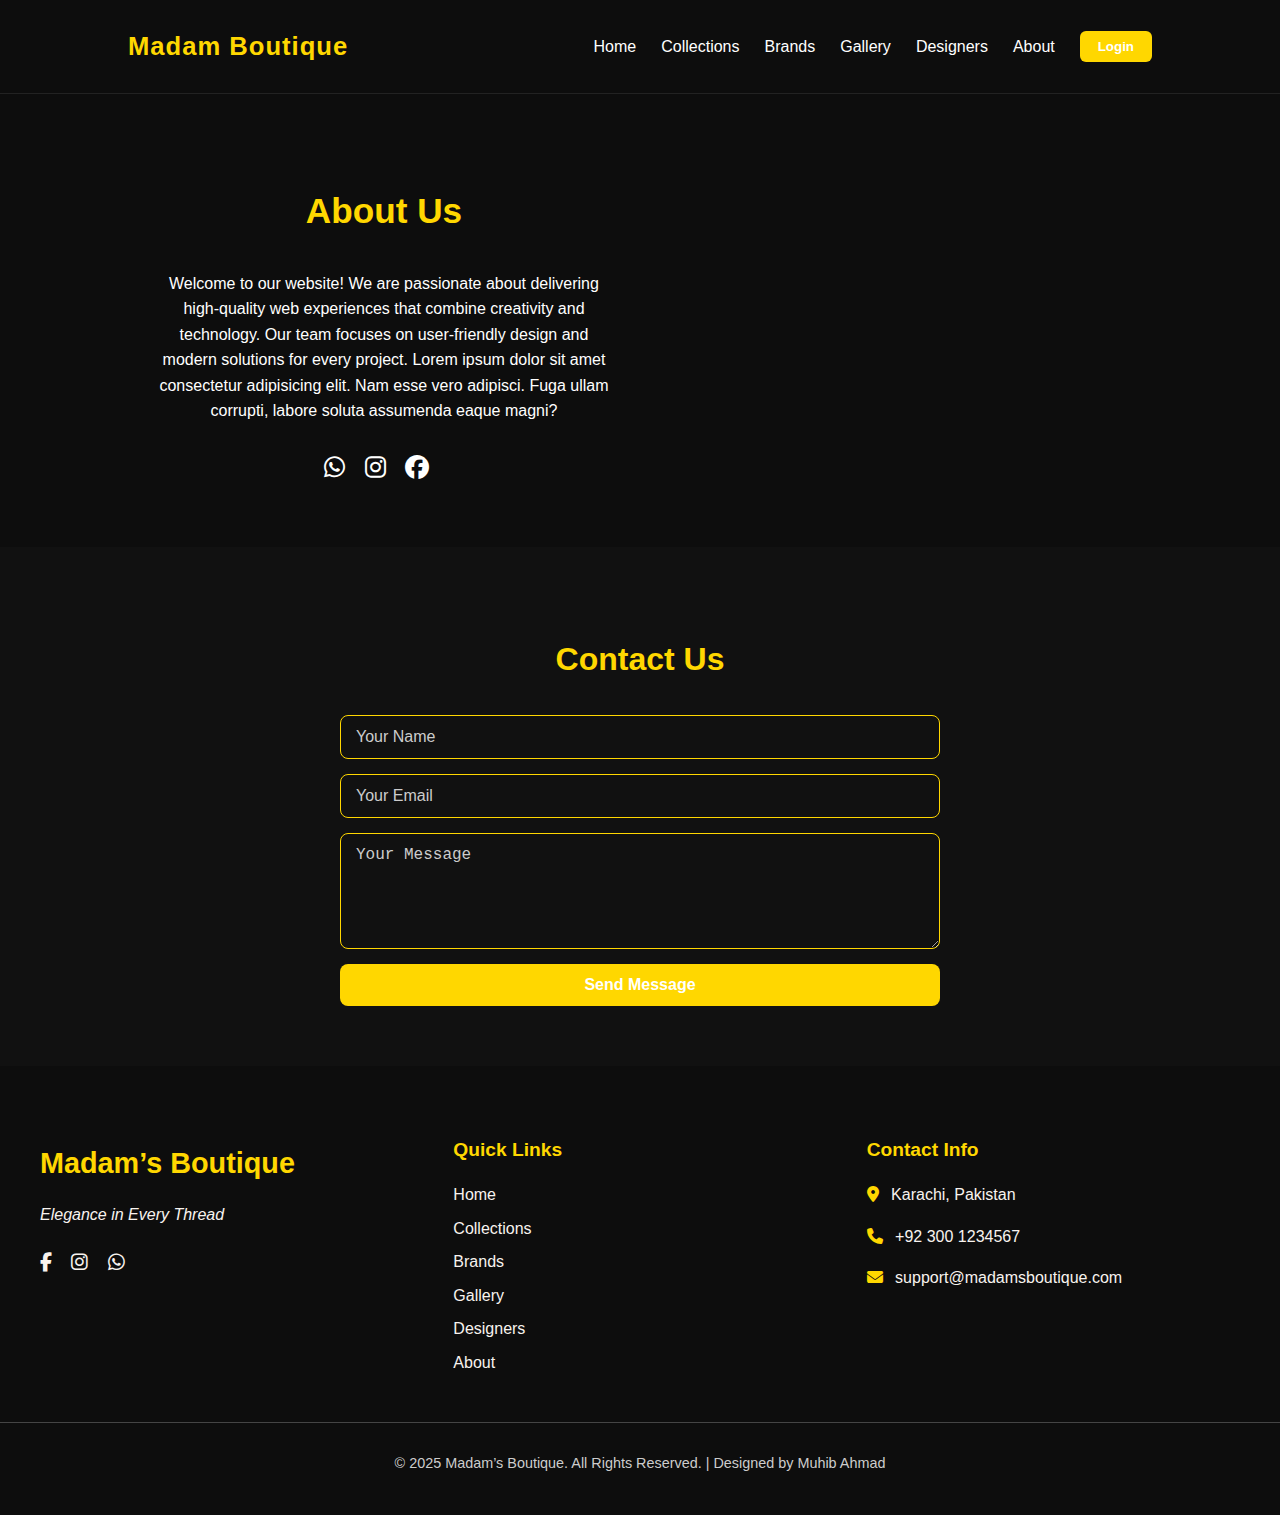
<file: about.html>
<!-- Is ma html or css or js use keya ha -->
<!DOCTYPE html>
<html lang="en">
<head>
  <meta charset="UTF-8">
  <meta name="viewport" content="width=device-width, initial-scale=1.0">
  <title>About & Contact</title>
  <!-- Link to External CSS -->
  <link rel="stylesheet" href="/Home/about.css">
  <!-- Font Awesome Icons -->


  <!-- Alhumdillah -->

  <!-- updated -->
  <link rel="stylesheet" href="https://cdnjs.cloudflare.com/ajax/libs/font-awesome/6.4.0/css/all.min.css">
</head>
<body>
  <!-- ===== NAVBAR ===== -->
  <nav class="navbar">
    <a href="./Index.html" style="text-decoration: none;"> <div class="logo" >Madam Boutique</div></a>


    <!-- Hamburger icon for mobile -->
    <div class="menu-toggle" id="menu-toggle">
      <i class="fa-solid fa-bars"></i>
    </div>

    <!-- Navigation links -->
    <ul class="nav-links" id="nav-links">
      <li><a href="./Index.html">Home</a></li>
      <li><a href="./Index.html">Collections</a></li>
      <li><a href="./Index.html">Brands</a></li>
      <li><a href="./Index.html">Gallery</a></li>
      <li><a href="./Index.html">Designers</a></li>
      <li><a href="about.html">About</a></li>
      <li><a href="/login/login.html"><button class="login-btn">Login</button></a></li>
    </ul>
  </nav>





  <!-- ABOUT SECTION -->
  <section class="about-section">
    <div class="about-content">
      <h2>About Us</h2>
      <p>
        Welcome to our website! We are passionate about delivering high-quality web experiences
        that combine creativity and technology. Our team focuses on user-friendly design and 
        modern solutions for every project. Lorem ipsum dolor sit amet consectetur adipisicing elit. Nam esse vero adipisci. Fuga ullam corrupti, labore soluta assumenda eaque magni?
      </p>

      <div class="social-links">
        <a href="https://www.whatsapp.com" class="whatsapp" target="_blank"><i class="fa-brands fa-whatsapp"></i></a>
        <a href="https://www.instagram.com" class="instagram" target="_blank"><i class="fa-brands fa-instagram"></i></a>
        <a href="https://www.facebook.com" class="facebook" target="_blank"><i class="fa-brands fa-facebook"></i></a>
      </div>
    </div>

    <div class="about-map">
      <iframe 
        src="https://www.google.com/maps/embed?pb=!1m18!1m12!1m3!1d3621.858225980049!2d67.00113647525894!3d24.801270877977543!2m3!1f0!2f0!3f0!3m2!1i1024!2i768!4f13.1!3m3!1m2!1s0x3eb33d9e65a77333%3A0x27cb9f92f4ec6d17!2sKarachi%2C%20Pakistan!5e0!3m2!1sen!2s!4v1690000000000!5m2!1sen!2s" 
        allowfullscreen="" 
        loading="lazy">
      </iframe>
    </div>
  </section>

  <!-- CONTACT SECTION -->
  <section class="contact-section">
    <h2>Contact Us</h2>
    <form action="#" class="contact-form">
      <input type="text" placeholder="Your Name" required>
      <input type="email" placeholder="Your Email" required>
      <textarea rows="5" placeholder="Your Message" required></textarea>
      <button type="submit">Send Message</button>
    </form>
  </section>




<!-- ====== Footer ====== -->
  <footer class="footer">
    <div class="footer-container">

      <!-- Branding Column -->
      <div class="footer-column">
        <h2 class="footer-logo">Madam’s Boutique</h2>
        <p class="footer-tagline">Elegance in Every Thread</p>
        <div class="footer-socials">
          <a href="https://www.facebook.com" target="_blank"><i class="fab fa-facebook-f"></i></a>
          <a href="https://www.instagram.com" target="_blank"><i class="fab fa-instagram"></i></a>
          <a href="https://www.whatsapp.com" target="_blank"><i class="fab fa-whatsapp"></i></a>
        </div>
      </div>

      <!-- Quick Links -->
      <div class="footer-column">
        <h3>Quick Links</h3>
        <ul>
          <li><a href="./Index.html">Home</a></li>
          <li><a href="./Index.html">Collections</a></li>
          <li><a href="./Index.html">Brands</a></li>
          <li><a href="./Index.html">Gallery</a></li>
          <li><a href="./Index.html">Designers</a></li>
          <li><a href="./Index.html">About</a></li>
        </ul>
      </div>

      
      <!-- Contact Information -->
      <div class="footer-column">
        <h3>Contact Info</h3>
        <p><i class="fas fa-map-marker-alt"></i> Karachi, Pakistan</p>
        <p><i class="fas fa-phone"></i> +92 300 1234567</p>
        <p><i class="fas fa-envelope"></i> support@madamsboutique.com</p>
      </div>

    </div>

    <div class="footer-bottom">
      <p>© 2025 Madam’s Boutique. All Rights Reserved. | Designed by Muhib Ahmad</p>
    </div>
  </footer>
  <script>
  document.addEventListener("DOMContentLoaded", () => {
  const menuToggle = document.getElementById("menu-toggle");
  const navLinks = document.getElementById("nav-links");

  menuToggle.addEventListener("click", () => {
    navLinks.classList.toggle("active");

    // Toggle icon between bars and close (X)
    const icon = menuToggle.querySelector("i");
    icon.classList.toggle("fa-bars");
    icon.classList.toggle("fa-xmark");
  });
});

  function validateContact() {
    // get field values
    let name = document.querySelector('input[placeholder="Your Name"]').value.trim();
    let email = document.querySelector('input[placeholder="Your Email"]').value.trim();
    let message = document.querySelector('textarea[placeholder="Your Message"]').value.trim();

    // regex patterns (same style)
    let namrule = /^[A-Za-z]{3,}$/; 
    let emailrule = /^[a-zA-Z0-9._%+-]+@[a-zA-Z0-9.-]+\.[a-zA-Z]{3}$/;

    // empty field check
    if (name === "" || email === "" || message === "") {
      alert("Please fill in all fields before submitting.");
      return false;
    }

    // name validation
    if (!namrule.test(name)) {
      alert("Error: Name sirf alphabets ho aur kam se kam 3 letters ka ho.");
      return false;
    }

    // email validation
    if (!emailrule.test(email)) {
      alert("Error: Email ka format sahi nahi hai. (e.g. example@xyz.com)");
      return false;
    }

    // message validation
    if (message.length < 10) {
      alert("Error: Message kam se kam 10 characters ka hona chahiye.");
      return false;
    }

    alert("Message sent successfully!");
    return true;
  }

  // attach to form submit
  document.querySelector(".contact-form").onsubmit = validateContact;
</script>


</body>
</html>
</file>
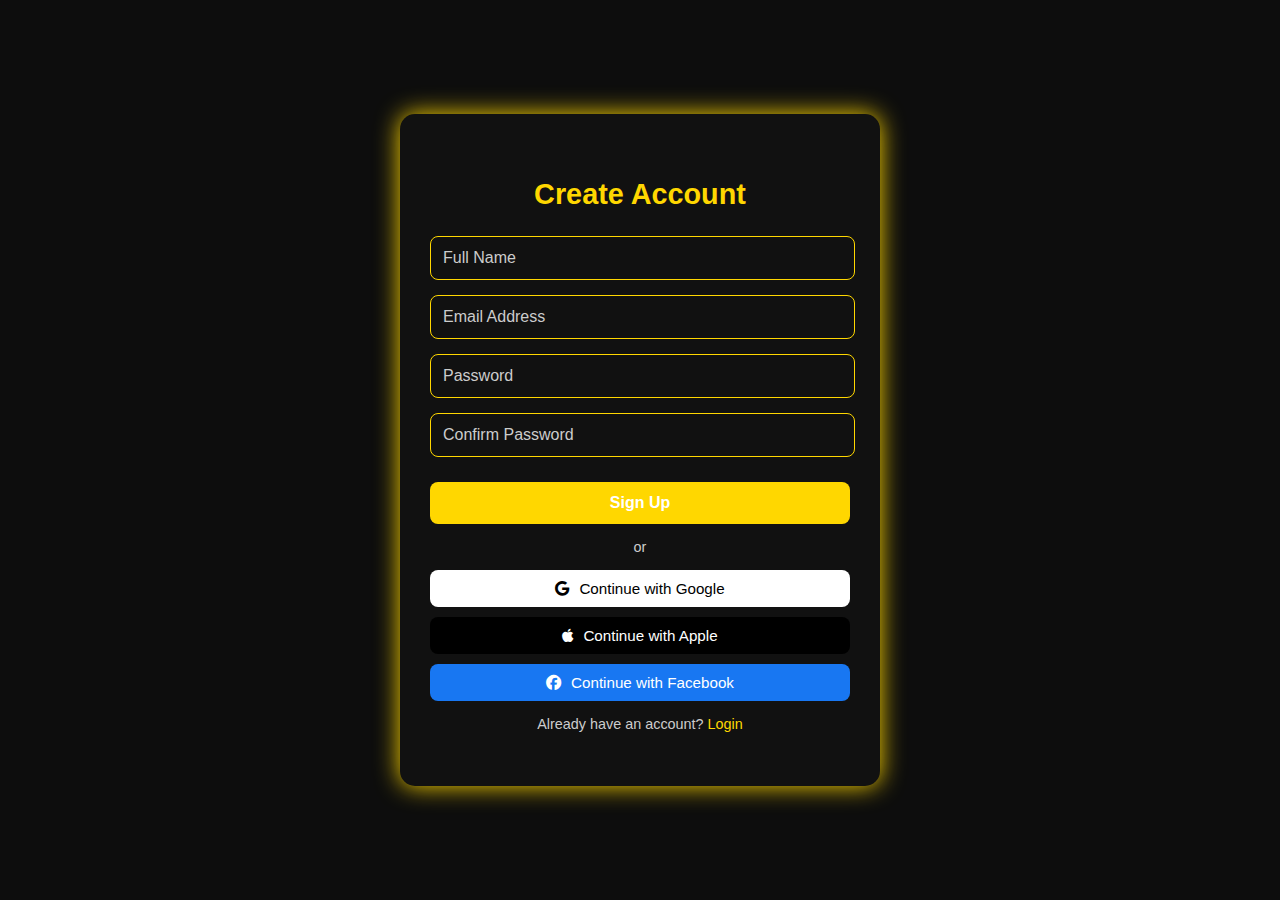
<file: login/signup.html>
<!DOCTYPE html>
<html lang="en">
<head>
  <meta charset="UTF-8">
  <meta name="viewport" content="width=device-width, initial-scale=1.0">
  <title>Sign Up - Madam Boutique</title>
  <link rel="stylesheet" href="signup.css">
  <link rel="stylesheet" href="https://cdnjs.cloudflare.com/ajax/libs/font-awesome/6.4.0/css/all.min.css">
</head>
<body>

  <div class="signup-container">
    <div class="form-box">
      <h2>Create Account</h2>

      <form action="#">
        <div class="input-group">
          <input type="text" placeholder="Full Name" required>
        </div>
        <div class="input-group">
          <input type="email" placeholder="Email Address" required>
        </div>
        <div class="input-group">
          <input type="password" placeholder="Password" required>
        </div>
        <div class="input-group">
          <input type="password" placeholder="Confirm Password" required>
        </div>

        <button type="submit" class="signup-btn">Sign Up</button>

        <p class="or-text">or</p>

        <div class="social-login">
          <a href="https://www.google.com"><button class="google-btn"><i class="fa-brands fa-google"></i> Continue with Google</button></a>
          <a href="https://www.apple.com"><button class="apple-btn"><i class="fa-brands fa-apple"></i> Continue with Apple</button></a>
          <a href="https://www.facebook.com"><button class="facebook-btn"><i class="fa-brands fa-facebook"></i> Continue with Facebook</button></a>
        </div>

        <p class="login-link">
          Already have an account? <a href="login.html">Login</a>
        </p>
      </form>
    </div>
  </div>
  <script>
    function validateSignup() {
      // get values
      let name = document.querySelector('input[placeholder="Full Name"]').value.trim();
      let email = document.querySelector('input[placeholder="Email Address"]').value.trim();
      let password = document.querySelector('input[placeholder="Password"]').value;
      let confirmPassword = document.querySelector('input[placeholder="Confirm Password"]').value;
  
      // regex patterns (same as your original code)
      let namrule = /^[A-Za-z]{3,}$/; 
      let emailrule = /^[a-zA-Z0-9._%+-]+@[a-zA-Z0-9.-]+\.[a-zA-Z]{3}$/;
      let passwordPattern = /^(?=.*[a-z])(?=.*[A-Z])(?=.*\d)(?=.*[@$!%*?&])[A-Za-z\d@$!%*?&]{8,}$/;
  
      // empty check
      if (name === "" || email === "" || password === "" || confirmPassword === "") {
        alert("Submit all your data.");
        return false;
      }
  
      // name validation
      if (!namrule.test(name)) {
        alert("Error: Name sirf alphabets ho aur kam se kam 3 letters ka ho.");
        return false;
      }
  
      // email validation
      if (!emailrule.test(email)) {
        alert("Error: Email ka format sahi nahi hai. (e.g. example@xyz.com)");
        return false;
      }
  
      // password validation
      if (!passwordPattern.test(password)) {
        alert("Error: Password must be 8 characters, ek uppercase, ek lowercase, ek number aur ek special character ho.");
        return false;
      }
  
      // confirm password match
      if (password !== confirmPassword) {
        alert("Error: Confirm Password match nahi kar raha.");
        return false;
      }
  
      alert("Signup successful!");
      return true;
    }
  
    // Attach function to form submit
    document.querySelector("form").onsubmit = validateSignup;
  </script>
  
</body>
</html>
</file>
<file: Home/about.css>
/* ======== COLOR THEME ======== */

:root {
  --black: #0D0D0D;
  --white: #FFFFFF;
  --pink: #FFD700;
  --pink-hover:#d8b906;
}

body {
  margin: 0;
  font-family: 'Poppins', sans-serif;
  background-color: var(--black);
  color: var(--white);
}

/* ===== NAVBAR ===== */
.navbar {
  display: flex;
  justify-content: space-between;
  align-items: center;
  background-color: var(--black);
  padding: 15px 10%;
  position: sticky;
  top: 0;
  z-index: 100;
  border-bottom: 1px solid #222;
}

/* Logo */
.logo {
  font-size: 1.6rem;
  font-weight: 700;
  color: var(--pink);
  letter-spacing: 1px;
}

/* Nav Links */
.nav-links {
  list-style: none;
  display: flex;
  align-items: center;
  gap: 25px;
  transition: all 0.3s ease;
}

.nav-links li a {
  color: var(--white);
  text-decoration: none;
  font-size: 1rem;
  transition: color 0.3s;
}

.nav-links li a:hover {
  color: var(--pink);
}

/* Login Button */
.login-btn {
  background-color: var(--pink);
  border: none;
  color: var(--white);
  padding: 8px 18px;
  border-radius: 6px;
  cursor: pointer;
  font-weight: 600;
  transition: background-color 0.3s;
}

.login-btn:hover {
  background-color: var(--pink-hover);
}

/* ===== MOBILE MENU TOGGLE ===== */
.menu-toggle {
  display: none;
  color: var(--white);
  font-size: 1.6rem;
  cursor: pointer;
}

/* ===== RESPONSIVE ===== */
@media (max-width: 900px) {
  .menu-toggle {
    display: block;
  }

  .nav-links {
    position: absolute;
    top: 70px;
    right: 0;
    width: 100%;
    background-color: #111111;
    flex-direction: column;
    align-items: center;
    gap: 20px;
    padding: 25px 0;
    display: none;
  }

  .nav-links.active {
    display: flex;
  }

  .nav-links li a {
    font-size: 1.1rem;
  }

  .login-btn {
    width: 120px;
  }
}





/* ======== GLOBAL STYLES ======== */
body {
  margin: 0;
  font-family: 'Poppins', sans-serif;
  background-color: var(--black);
  color: var(--white);
  line-height: 1.6;
}

/* ======== ABOUT SECTION ======== */
.about-section {
  display: flex;
  flex-wrap: wrap;
  align-items: center;
  justify-content: space-between;
  padding: 60px 10%;
  background-color: var(--black);
}

.about-content {
  flex: 1 1 45%;
  display: flex;
  flex-direction: column;
  /* border: 2px solid white; */
  align-items: center;

}

.about-content h2 {
  font-size: 2.2rem;
  color: var(--pink);
  margin-bottom: 15px;
}

.about-content p {
  color: var(--white);
  /* border: 2px solid white; */
  width: 90%;
  text-align: center;
  font-size: 1rem;
  margin-bottom: 25px;
}

.social-links a {
  color: var(--white);
  font-size: 1.5rem;
  margin-right: 15px;
  transition: color 0.3s ease;
}

.social-links a:hover {
  color: var(--pink);
}

.about-map {
  flex: 1 1 45%;
}

.about-map iframe {
  width: 100%;
  height: 300px;
  border: none;
  border-radius: 10px;
}

/* ======== CONTACT SECTION ======== */
.contact-section {
  padding: 60px 10%;
  background-color: #111111;
  text-align: center;
}

.contact-section h2 {
  font-size: 2rem;
  color: var(--pink);
  margin-bottom: 30px;
}

.contact-form {
  max-width: 600px;
  margin: 0 auto;
  display: flex;
  flex-direction: column;
  gap: 15px;
}

.contact-form input,
.contact-form textarea {
  padding: 12px 15px;
  border: 1px solid var(--pink);
  border-radius: 8px;
  background-color: transparent;
  color: var(--white);
  font-size: 1rem;
}

.contact-form input::placeholder,
.contact-form textarea::placeholder {
  color: #ccc;
}

.contact-form button {
  padding: 12px 20px;
  border: none;
  border-radius: 8px;
  background-color: var(--pink);
  color: var(--white);
  font-size: 1rem;
  font-weight: bold;
  cursor: pointer;
  transition: 0.3s;
}

.contact-form button:hover {
  background-color: var(--pink-hover);
}

/* ======== RESPONSIVE DESIGN ======== */
@media (max-width: 900px) {
  .about-section {
    flex-direction: column;
    text-align: center;
  }

  .about-content, .about-map {
    flex: 1 1 100%;
    margin-bottom: 30px;
  }

  .about-map iframe {
    height: 250px;
  }
}





.footer {
  background-color: var(--black);
  color: #f8f3ef;
  padding: 50px 0 20px;
  font-family: 'Poppins', sans-serif;
}

.footer-container {
  display: grid;
  grid-template-columns: repeat(auto-fit, minmax(220px, 1fr));
  gap: 40px;
  max-width: 1200px;
  margin: auto;
  padding: 0 20px;
}

.footer-column h3 {
  color: var(--pink);
  margin-bottom: 15px;
  font-size: 1.2rem;
}

.footer-logo {
  font-size: 1.8rem;
  color: var(--pink);
  margin-bottom: 10px;
}

.footer-tagline {
  margin-bottom: 20px;
  font-style: italic;
}

.footer-socials a {
  color: #f8f3ef;
  font-size: 1.2rem;
  margin-right: 15px;
  transition: all 0.3s ease;
}

.footer-socials a:hover {
  color: var(--pink-hover);
  transform: scale(1.2);
}

.footer-column ul {
  list-style: none;
  padding: 0;
}

.footer-column ul li {
  margin-bottom: 8px;
}

.footer-column ul li a {
  text-decoration: none;
  color: #f8f3ef;
  transition: color 0.3s;
}

.footer-column ul li a:hover {
  color: var(--pink-hover);
}

.footer-column p i {
  color: var(--pink);
  margin-right: 8px;
}

.footer-bottom {
  text-align: center;
  margin-top: 30px;
  padding-top: 15px;
  border-top: 1px solid #444;
  font-size: 0.9rem;
  color: #ccc;
}
</file>
<file: login/signup.css>
/* ===== COLOR THEME ===== */
:root {
  --black: #0D0D0D;
  --white: #FFFFFF;
  --pink: #FFD700;
  --pink-hover: #d8b906;

}

/* ===== GLOBAL STYLES ===== */
body {
  margin: 0;
  font-family: 'Poppins', sans-serif;
  background-color: var(--black);
  color: var(--white);
  display: flex;
  align-items: center;
  justify-content: center;
  height: 100vh;
}

/* ===== SIGNUP CONTAINER ===== */
.signup-container {
  width: 100%;
  max-width: 420px;
  background-color: #111;
  padding: 40px 30px;
  border-radius: 15px;
  box-shadow: 0 0 25px #FFD700;
}

.form-box h2 {
  text-align: center;
  color: var(--pink);
  margin-bottom: 25px;
  font-size: 1.8rem;
}

/* ===== INPUT FIELDS ===== */
.input-group {
  margin-bottom: 15px;
}

.input-group input {
  width: 95%;
  padding: 12px;
  border: 1px solid var(--pink);
  border-radius: 8px;
  background-color: transparent;
  color: var(--white);
  font-size: 1rem;
}

.input-group input::placeholder {
  color: #ccc;
}

/* ===== SIGN UP BUTTON ===== */
.signup-btn {
  width: 100%;
  background-color: var(--pink);
  border: none;
  padding: 12px;
  border-radius: 8px;
  color: var(--white);
  font-size: 1rem;
  font-weight: bold;
  cursor: pointer;
  margin-top: 10px;
  transition: 0.3s;
}

.signup-btn:hover {
  background-color: var(--pink-hover);
}

/* ===== SOCIAL LOGIN BUTTONS ===== */
.or-text {
  text-align: center;
  color: #ccc;
  margin: 15px 0;
  font-size: 0.9rem;
}

.social-login button {
  width: 100%;
  border: none;
  padding: 10px;
  border-radius: 8px;
  font-size: 0.95rem;
  margin-bottom: 10px;
  display: flex;
  align-items: center;
  justify-content: center;
  gap: 10px;
  cursor: pointer;
  font-weight: 500;
  transition: 0.3s;
}
.social-login a{
    text-decoration: none;
}
.google-btn {
  background-color: #fff;
  color: #000;
}

.apple-btn {
  background-color: #000;
  color: #fff;
  border: 1px solid #333;
}

.facebook-btn {
  background-color: #1877f2;
  color: #fff;
}

.google-btn:hover {
  background-color: #f1f1f1;
}

.apple-btn:hover {
  background-color: #222;
}

.facebook-btn:hover {
  background-color: #125bd4;
}

/* ===== LOGIN LINK ===== */
.login-link {
  text-align: center;
  font-size: 0.9rem;
  margin-top: 15px;
  color: #ccc;
}

.login-link a {
  color: var(--pink);
  text-decoration: none;
}

.login-link a:hover {
  text-decoration: underline;
}

/* ===== RESPONSIVE ===== */
@media (max-width: 500px) {
  .signup-container {
    padding: 30px 20px;
  }
}
</file>
